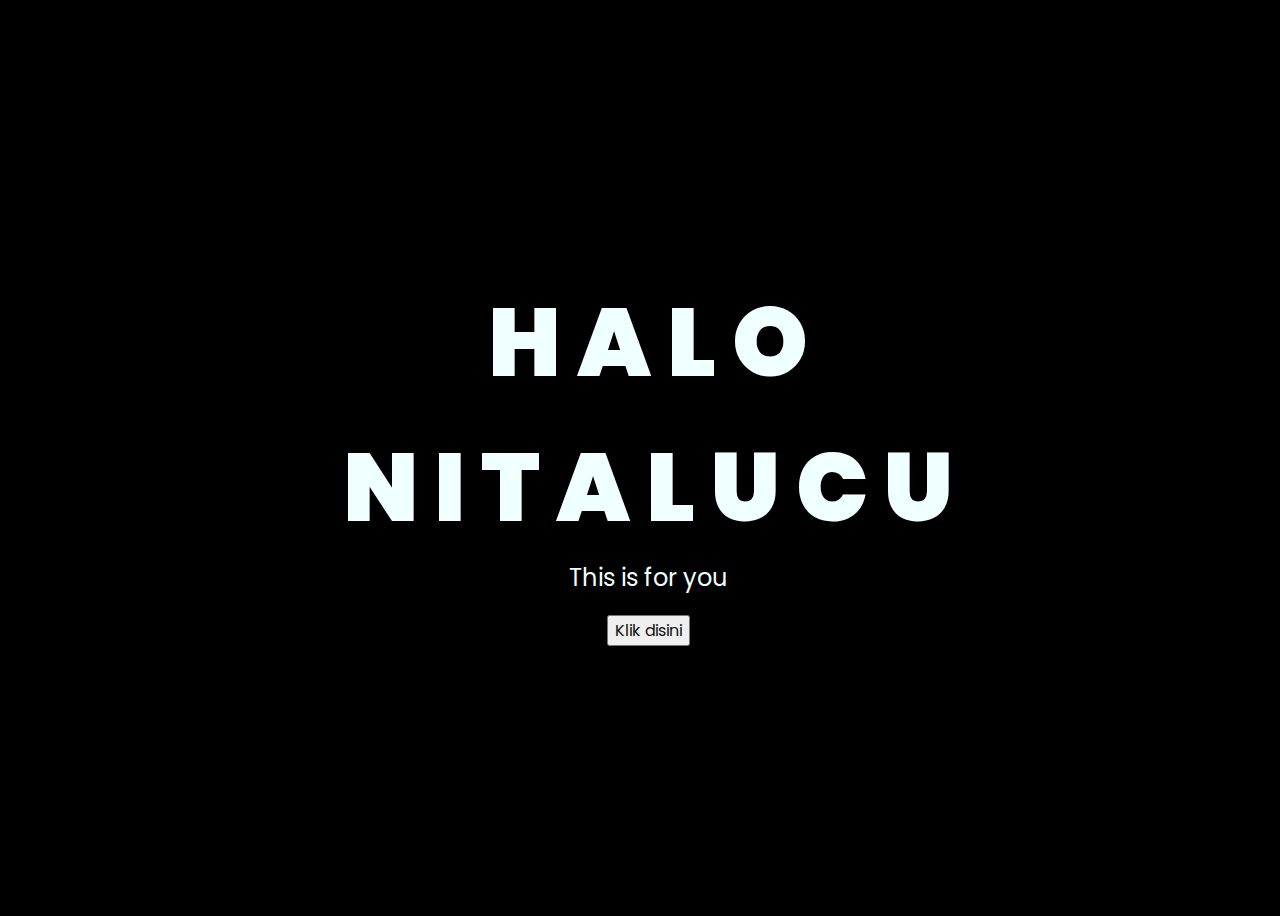
<file: index.html>
<!DOCTYPE html>
<html lang="en">
<head>
    <meta charset="UTF-8">
    <meta http-equiv="X-UA-Compatible" content="IE=edge">
    <meta name="viewport" content="width=device-width, initial-scale=1.0">
    <link rel="stylesheet" href="css/style.css">
    <link rel="icon" href="img/flowers.png" type="image/x-icon">
    <title>Flowers</title>
</head>
<body>
    <div class="greetings">
    <!-- silahkan menambah kata sesuai keinginan dengan <span>text...</span -->
        <span>H</span>
        <span>A</span>
        <span>L</span>
        <span>O</span>
    </div>
    <div class="greetings"> 
        <span>N</span>
        <span>I</span>
        <span>T</span>
        <span>A</span>
        
        <span>L</span>
        <span>U</span>
        <span>C</span>
        <span>U</span>
    </div>
    <div class="description">
        <span>This is for you</span>
    </div>
    <div class="button">
        <button>
            <a href="flower.html">Klik disini</a>
        </button>
        
    </div>
</body>
</html>
</file>
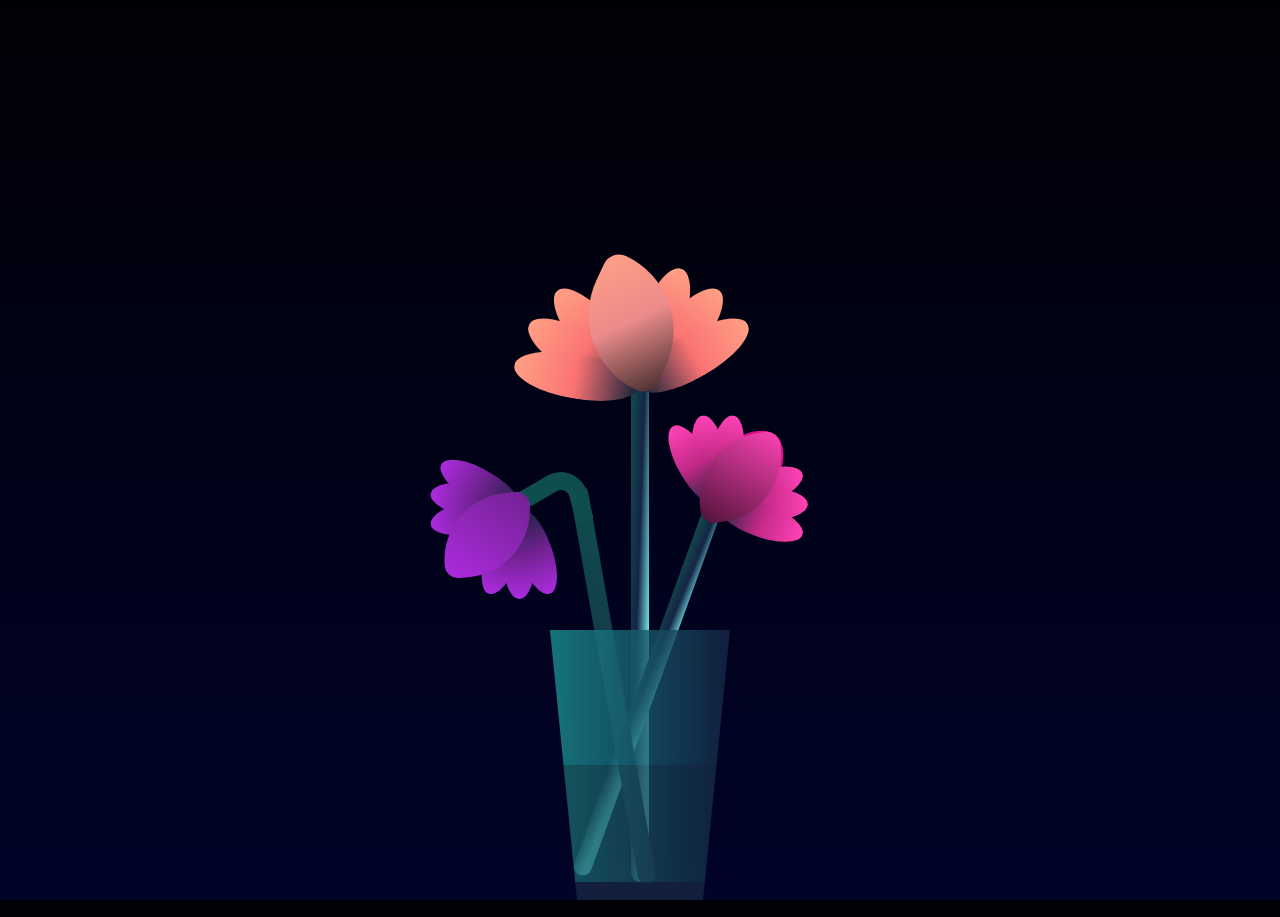
<file: flower.html>
<!DOCTYPE html>
<html lang="en">
<head>
    <meta charset="UTF-8">
    <meta http-equiv="X-UA-Compatible" content="IE=edge">
    <meta name="viewport" content="width=device-width, initial-scale=1.0">
    <link rel="stylesheet" href="css/main.css">
    <link rel="icon" href="img/flowers.png" type="image/x-icon">
    <title>flowers</title>
</head>
<body class="container">
  

<div class="flower">
  <div class="f-wrapper">
      <div class="flower__line"></div>
      <div class="f">
          <div class="flower__leaf flower__leaf--1"></div>
          <div class="flower__leaf flower__leaf--2"></div>
          <div class="flower__leaf flower__leaf--3"></div>
          <div class="flower__leaf flower__leaf--4"></div>
          <div class="flower__leaf flower__leaf--5"></div>
          <div class="flower__leaf flower__leaf--6"></div>
          <div class="flower__leaf flower__leaf--7"></div>
          <div class="flower__leaf flower__leaf--8 flower__fall-down--yellow"></div>
      </div>
  </div>

  <div class="f-wrapper f-wrapper--2">
      <div class="flower__line"></div>
      <div class="f">
          <div class="flower__leaf flower__leaf--1"></div>
          <div class="flower__leaf flower__leaf--2"></div>
          <div class="flower__leaf flower__leaf--3"></div>
          <div class="flower__leaf flower__leaf--4"></div>
          <div class="flower__leaf flower__leaf--5"></div>
          <div class="flower__leaf flower__leaf--6"></div>
          <div class="flower__leaf flower__leaf--7"></div>
          <div class="flower__leaf flower__leaf--8 flower__fall-down--pink"></div>
      </div>
  </div>

  <div class="f-wrapper f-wrapper--3">
      <div class="flower__line"></div>
      <div class="f">
          <div class="flower__leaf flower__leaf--1"></div>
          <div class="flower__leaf flower__leaf--2"></div>
          <div class="flower__leaf flower__leaf--3"></div>
          <div class="flower__leaf flower__leaf--4"></div>
          <div class="flower__leaf flower__leaf--5"></div>
          <div class="flower__leaf flower__leaf--6"></div>
          <div class="flower__leaf flower__leaf--7"></div>
          <div class="flower__leaf flower__leaf--8 flower__fall-down--purple"></div>
      </div>
  </div>
  <div class="flower__glass"></div>
</div>
</file>
<file: css/style.css>
@import url('https://fonts.googleapis.com/css2?family=Poppins:ital,wght@0,500;1,900&display=swap');
*{
    font-family: 'Poppins',cursive;
}
body{
    color: azure;
    width: 100%;
    height: 100vh;
    display: flex;
    flex-direction: column;
    align-items: center;
    justify-content: center;
    background-color: black;
}
.greetings{
    font-size: 6rem;
    font-weight: 900;
}
.greetings > span{
    animation: glow 2.5s ease-in-out infinite;
}
@keyframes glow{
    0%, 100%{
        color: #fff;
        text-shadow: 0 0 12px #cf4db3, 0 0 50px #cf4db3, 0 0 100px #cf4db3;
    }
    10%, 90%{
        color: #111;
        text-shadow: none;
    }
}
.greetings > span:nth-child(2){
    animation-delay: .2s ;
}
.greetings > span:nth-child(3){
    animation-delay: .4s ;
}
.greetings > span:nth-child(4){
    animation-delay: .6s;
}
.greetings > span:nth-child(5){
    animation-delay: .8s;
}
.greetings > span:nth-child(6){
    animation-delay: 1s;
}
.greetings > span:nth-child(1){
    animation-delay: 1.4s;
}
.greetings > span:nth-child(2){
    animation-delay: 1.6s;
}
.greetings > span:nth-child(3){
    animation-delay: 1.8s;
}
.greetings > span:nth-child(4){
    animation-delay: 2s;
}
.greetings > span:nth-child(5){
    animation-delay: 2.2s;
}
.greetings > span:nth-child(6){
    animation-delay: 2.4s;
}
.greetings > span:nth-child(7){
    animation-delay: 2.6s;
}
.greetings > span:nth-child(8){
    animation-delay: 2.8s;
}

.description{
    font-size: 1.5rem;
    margin-bottom: 20px;
}

.button a{
    text-decoration: none;
    font-size: 1rem;
    color: #111;
}

@media screen and (max-width:574px){
    .greetings{
        display: block;
        font-size: 3rem;
        font-weight: 500;
        text-align: center;
    }
    .description{
        font-size: 1rem;
    }
    
    .button a{
        font-size: .5rem;
    }
}
</file>
<file: css/main.css>
*,
*::after,
*::before{
    padding: 0;
    margin: 0;
    box-sizing: border-box;
}

:root{
    --color-bg: linear-gradient(to top,#010329,#000005);
    --color-glass:linear-gradient(to left,#142544,#1a9092);
    --color-water:linear-gradient(to left,#142544,#1b6d6e);
}

body{
    background-image:var(--color-bg);
    min-height: 100vh;
    display: flex;
    justify-content: center;
    align-items:flex-end;
    overflow: hidden;
}

.flower{
    position: relative;
}

.flower__glass{
    width:20vmin;
    height: 30vmin;
    background-image: var(--color-glass);
    clip-path: polygon(0 0, 100% 0, 85% 100%, 15% 100%);
    opacity: .8;
    position: relative;
}

.flower__glass::after{
    content: '';
    position: absolute;
    bottom: 0;
    left: 0;
    background-color: #182843;
    width: 100%;
    height: 2vmin;
}

.flower__glass::before{
    content: '';
    position: absolute;
    bottom: 0;
    left: 0;
    background-image: var(--color-water);
    width: 100%;
    height: 15vmin;
}

.f-wrapper{
    position: absolute;
    left: 45%;
    bottom: 2vmin;
}

.f-wrapper--2{
    left: 50%;
    bottom: 5%;
    transform-origin: 10% left;
    transform: rotate(20deg);
}

.f-wrapper--3{
    left: 30%;
    bottom: 5%;
    transform-origin: 10% left;
    transform: rotate(-10deg);
}

.f-wrapper--3 .flower__line{
    height: 45vmin;
    position: relative;
}

.f-wrapper--3 .flower__line::after{
    content: '';
    position: absolute;
    left:0;
    top: 0;
    width: 6vmin;
    height: 6vmin;
    transform: translate(-69%,-30%) rotate(-5deg);
    border-radius:10vmin 10vmin 0 0;
    border: 2vmin solid  #104d4e;
    border-bottom: transparent;
    border-left: transparent;
}

.f-wrapper--3 .flower__line::before{
    content: '';
    position: absolute;
    left:-40%;
    top: -1%;
    width: 6vmin;
    height: 2vmin;
    transform-origin: right;
    transform: translate(-100%,-80%) rotate(-20deg);
    background-color: #104d4e;
    border-radius: 2vmin;
}

.f-wrapper--3 .flower__line{
    background-image: linear-gradient(to top,#142544,#104d4e);
}


.f-wrapper--2 .flower__line{
    height: 45vmin;
}

.f-wrapper--2 .f{
    transform: translateX(-50%) rotate(20deg);
}

.f-wrapper--3 .f{
    transform: translate(-350%,-50%) rotate(-120deg);
}

.f-wrapper--2 .flower__leaf:not(:first-child){
    width: 3.8vmin;
    height: 10vmin;
    background-image: linear-gradient(to bottom, #ff43b6 ,#c22887, #1a233a 99%);
}

.f-wrapper--3 .flower__leaf:not(:first-child){
    width: 3.8vmin;
    height: 10vmin;
    background-image: linear-gradient(to bottom, #ad2be0 ,#712291, #1a233a 99%);
}

.f-wrapper--3 .flower__leaf--1{
    width: 8vmin;
    height: 10vmin;
    bottom: 2vmin;
    background-color: #ad2be0;
}

.f-wrapper--2 .flower__leaf--1{
    width: 8vmin;
    height: 10vmin;
    bottom: 2vmin;
    background-color: #de118b;
}

.f-wrapper--2 .f .flower__leaf--8{
    width: 10vmin;
    height: 9vmin;
    bottom: 3vmin;
    left: -30%;
    transform: rotate(-50deg);
    background-image: linear-gradient(to left bottom, #ff43b6 ,#4d1337);;
}

.f-wrapper--3 .f .flower__leaf--8{
    width: 10vmin;
    height: 9vmin;
    left: -10% !important;
    background-image: linear-gradient(to left bottom, #ad2be0 ,#712291);;
}

.flower__line{
    width: 2vmin;
    height: 56vmin;
    background-image: linear-gradient(to left top,#82fdff 20%,#142544,#104d4e);
    border-radius: 4vmin;
}

.f{
    position: absolute;
    top: 1vmin;
    left: 50%;
    transform: translateX(-50%) rotate(-10deg);
    width: 2vmin;
    height: 2vmin;
}


.flower__leaf{
    position: absolute;
    left: 50%;
    bottom: 2vmin;
    transform: translateX(-50%);
    width: 5vmin;
    height: 14vmin;
    background-image: linear-gradient(to bottom, #ffa085 ,#fa7373, #1a233a 99%);

    clip-path: ellipse(50% 50% at 50% 50%);
    transform-origin: center bottom;
    animation: open-flower 2s 1s backwards;
}

.flower__leaf--1{
    width: 10vmin;
    height: 12vmin;
    bottom: 3vmin;
    border-radius: 50% 50% 50% 50% / 80% 80% 20% 20%;
    background-color: #e24f5f;
    background-image: none;
    animation: open-flowe--middle  1.4s 1s backwards;
}

.flower__leaf--2{
    transform: translateX(-50%) rotate(-30deg);
}
.flower__leaf--3{
    transform: translateX(-50%) rotate(-50deg);
}
.flower__leaf--4{
    transform: translateX(-50%) rotate(-70deg);
}

.flower__leaf--5{
    transform: translateX(-50%) rotate(30deg);
}

.flower__leaf--6{
    transform: translateX(-50%) rotate(50deg);
}

.flower__leaf--7{
    transform: translateX(-50%) rotate(70deg);
}

.flower__leaf--8{
    width: 13vmin;
    height: 11vmin;
    bottom: 6vmin;
    left: -30%;
    border-radius: none;
    clip-path: none;
    border-radius: 10vmin 2vmin 10vmin 2vmin;
    transform: rotate(-55deg);
    background-image: linear-gradient(to left bottom, #ffa085 ,#eb8b8b,#492f2f 98%);
}

.flower__fall-down--yellow{
    animation: flower-fall-down-yellow  8s 1.2s linear forwards;
}

.flower__fall-down--pink{
    animation: flower-fall-down-pink  5s 1.2s linear forwards;
}

.flower__fall-down--purple{
    bottom: 4vmin;
    animation:flower-fall-down-purple  6s 1.2s linear forwards, flower-falling 6s 7.2s linear infinite;
}


@keyframes open-flower{
        0%{
            transform:  translateX(-50%) rotate(0);
        }
}

@keyframes open-flowe--middle {
    0%{
        opacity: 0;
        transform: translateX(-50%) scale(0);
    }
}

@keyframes flower-fall-down-pink {

    0%{
        transform: rotate(-55deg);
    }

    50%{
        transform: rotateX(-100deg);
    }

    100%{
        transform:translate(2vmin,28vmin);
    }

}

@keyframes flower-fall-down-yellow {

    0%{
        transform: rotate(-55deg);
    }

    50%{
        bottom: 3vmin;
        transform: rotateX(-100deg);
    }

    100%{
        transform:translate(2vmin,70vmin) rotate(150deg);
    }

}

@keyframes flower-fall-down-purple {

    0%{
        transform: rotate(-50deg);
    }

    25%{
        bottom: 1vmin ;
        transform: rotateX(-100deg);
        perspective: 0px;
    }

    50%{
        perspective: 0px;
        transform:translate(-30vmin,2vmin) rotate(90deg);
    }

    75%{
        perspective: 0px;
        transform:translate(-34vmin,-2vmin);
    }

    100%{
        transform-origin: center;
        transform:translate(-34vmin,-2vmin) rotateY(-80deg) rotateX(35deg);
    }

}

@keyframes flower-falling {
    0%,100%{
        transform-origin: center;
        transform:translate(-34vmin,-2vmin) rotateY(-80deg) rotateX(35deg);
    }

    25%{
        transform-origin: center;
        transform:translate(-34.4vmin,-2vmin) rotateY(-84deg) rotateX(35deg);
    }

    50%{
        transform-origin: center;
        transform:translate(-32vmin,-4.2vmin) rotateY(-80deg) rotateX(35deg);
    }

    75%{
        transform-origin: center;
        transform:translate(-36vmin,1.1vmin) rotateY(-80deg) rotateX(35deg);
    }
}
</file>
